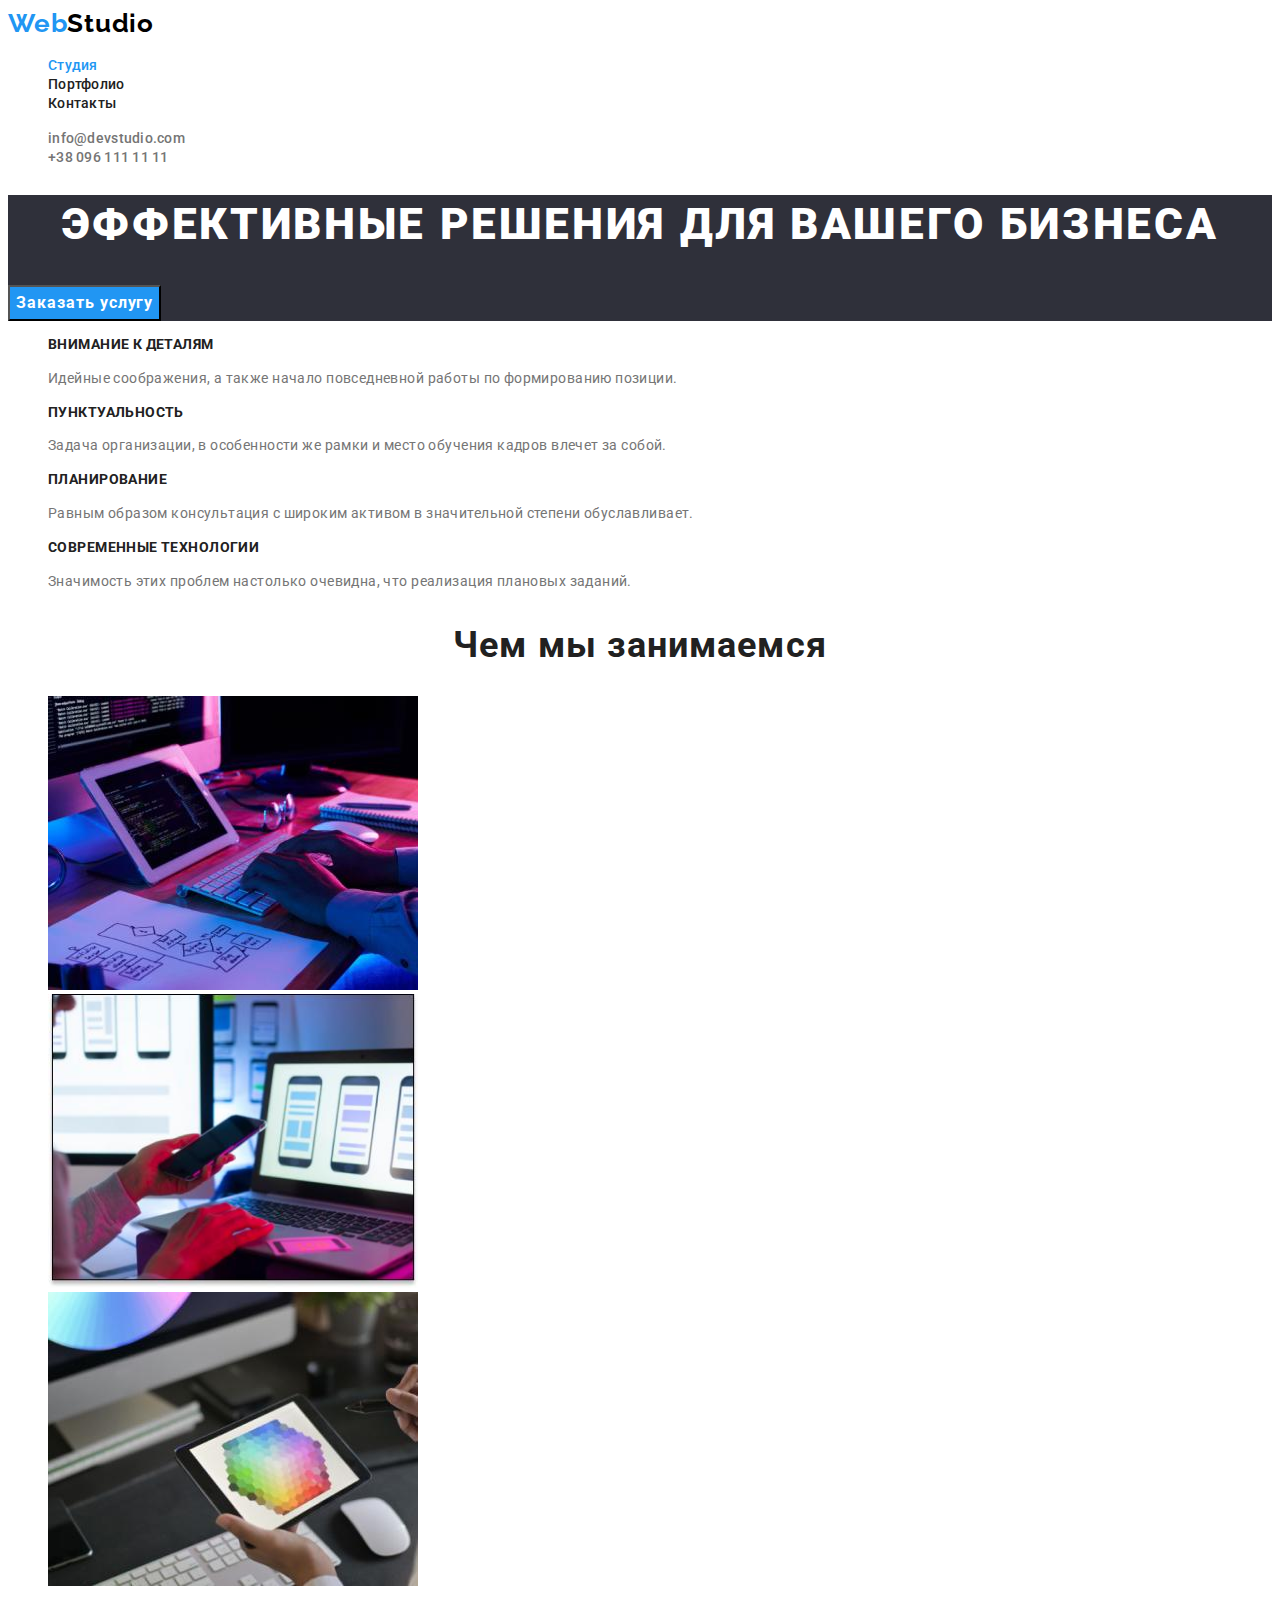
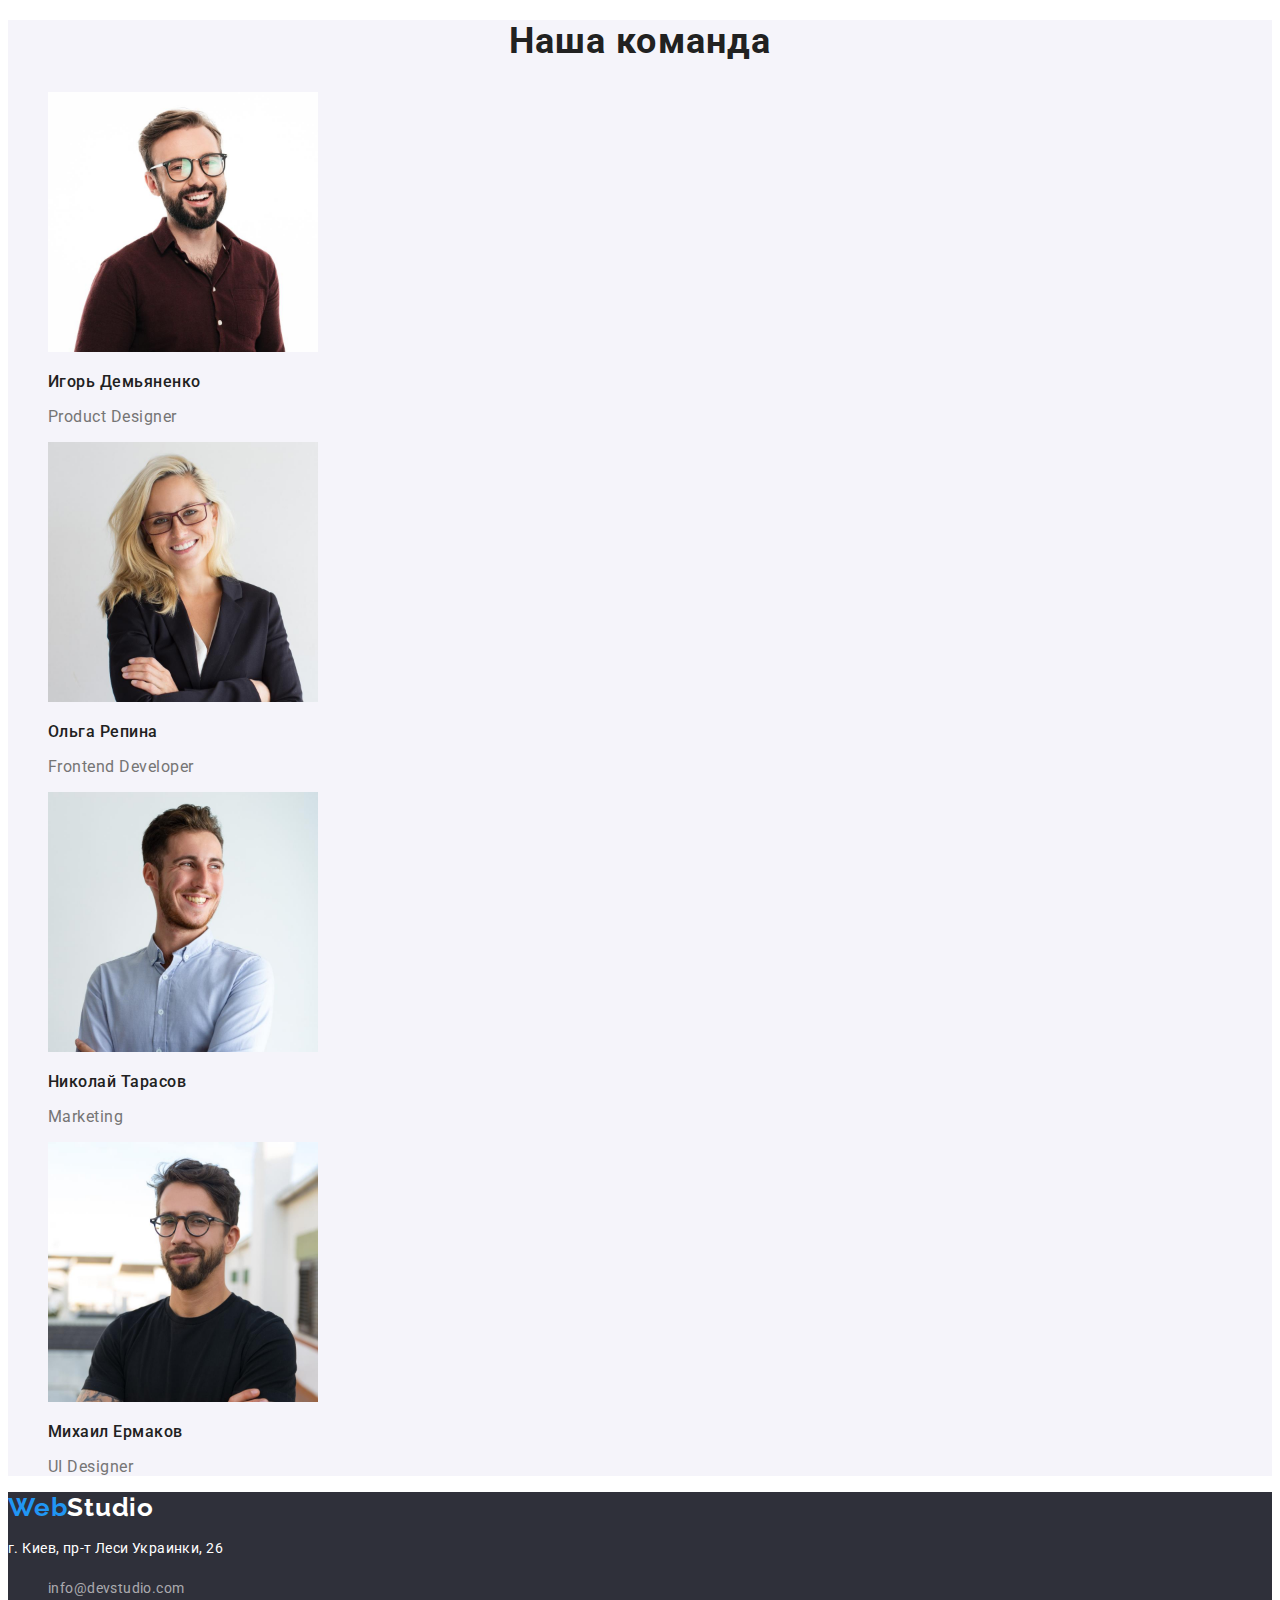
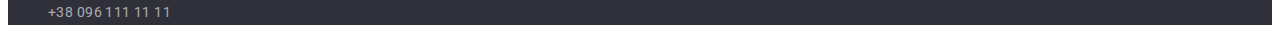
<file: index.html>
<!DOCTYPE html>
<html lang="ru">

<head>
    <meta charset="UTF-8">
    <meta http-equiv="X-UA-Compatible" content="IE=edge">
    <meta name="viewport" content="width=device-width, initial-scale=1.0">
    <title>Студия</title>
    <link rel="stylesheet" href="https://cdnjs.cloudflare.com/ajax/libs/modern-normalize/1.1.0/modern-normalize.min.css"
        integrity="sha512-wpPYUAdjBVSE4KJnH1VR1HeZfpl1ub8YT/NKx4PuQ5NmX2tKuGu6U/JRp5y+Y8XG2tV+wKQpNHVUX03MfMFn9Q=="
        crossorigin="anonymous" referrerpolicy="no-referrer" /> 
        <link rel="preconnect" href="https://fonts.googleapis.com">
        <link rel="preconnect" href="https://fonts.gstatic.com" crossorigin>
        <link href="https://fonts.googleapis.com/css2?family=Raleway:wght@700&family=Roboto:wght@400;500;700;900&display=swap"
            rel="stylesheet">
        <link rel="stylesheet" href="./css/styles.css">
</head>

<body>

    <header class="header">

        <nav>
            <a class="logo logo-header link" href="./index.html" lang="en"><span class="logo-first-part">Web</span>Studio</a>
            <ul class=" site-nav-list list">
                <li>
                    <a class=" site-nav-link current link" href="./index.html">Студия</a>
                </li>
                <li>
                    <a class="site-nav-link link" href=" ./portfolio.html">Портфолио</a>
                </li>
                <li>
                    <a class="site-nav-link link" href="">Контакты</a>
                </li>
            </ul>
        </nav>

        <ul class=" header-contacts list">
            <li><a class="header-contacts-link link" href="mailto:info@devstudio.com">info@devstudio.com</a></li>
            <li><a class="header-contacts-link link" href="tel:+380961111111">+38 096 111 11 11</a></li>
        </ul>

    </header>

    <main>
        <!-- Hero -->
        <section class="hero">
            <h1 class="hero-title">Эффективные решения для вашего бизнеса</h1>
            <button class="hero-btn btn" type="button">Заказать услугу</button>
        </section>

        <section class="peculiarities">
            <h2 class="visually-hidden">Особенности</h2>
            <ul class="peculiarities-list list">
                <li class="peculiarities-item" >
                    <h3 class="peculiarities-title" >Внимание к деталям</h3>
                    <p class="peculiarities-text" >Идейные соображения, а также начало повседневной работы по формированию позиции.</p>
                </li>
                <li class="peculiarities-item" >
                    <h3 class="peculiarities-title" >Пунктуальность</h3>
                    <p class="peculiarities-text" >Задача организации, в особенности же рамки и место обучения кадров влечет за собой.</p>
                </li>
                <li class="peculiarities-item" >
                    <h3 class="peculiarities-title" >Планирование</h3>
                    <p class="peculiarities-text" >Равным образом консультация с широким активом в значительной степени обуславливает.</p>
                </li>
                <li class="peculiarities-item" >
                    <h3 class="peculiarities-title" >Современные технологии</h3>
                    <p class="peculiarities-text" >Значимость этих проблем настолько очевидна, что реализация плановых заданий.</p>
                </li>
            </ul>
        </section>
  
        <section>
            <h2 class="section-title">Чем мы занимаемся</h2>
            <ul class="list">
                <li>
                    <img src="./images/do-img-1.jpg" alt="человек печатает на клавиатуре" width="370" height="294">
                </li>
                <li>
                    <img src="./images/do-img-2.jpg" alt="человек смотрить на экран ноутбука и держит в руке телефон"
                        width="370" height="294">
                </li>
                <li>
                    <img src="./images/do-img-3.jpg" alt="человек рисует на планшете" width="370" height="294">
                </li>
            </ul>
        </section>

        <section class="team">
            <h2 class="section-title">Наша команда</h2>
            <ul class="team-list list">
                <li class="team-item" >
                    <img src="./images/portrait-img-1.jpg" alt="портрет мужчины" width="270" height="260">
                    <h3 class="team-title" >Игорь Демьяненко</h3>
                    <p class="team-text"  lang="en">Product Designer</p>
                </li>
                <li class="team-item" >
                    <img src="./images/portrait-img-2.jpg" alt="портрет женщины" width="270" height="260">
                    <h3 class="team-title" >Ольга Репина</h3>
                    <p class="team-text"  lang="en">Frontend Developer</p>
                </li>
                <li class="team-item" >
                    <img src="./images/portrait-img-3.jpg" alt="портрет мужчины" width="270" height="260">
                    <h3 class="team-title" >Николай Тарасов</h3>
                    <p  class="team-text" lang="en">Marketing</p>
                </li>
                <li class="team-item" >
                    <img src="./images/portrait-img-4.jpg" alt="портрет мужчины" width="270" height="260">
                    <h3 class="team-title" >Михаил Ермаков</h3>
                    <p class="team-text" lang="en">UI Designer</p>
                </li>
            </ul>
        </section>
    </main>
    <footer class="footer">
        <a class="logo logo-footer link" href="./index.html" lang="en"><span class="logo-first-part">Web</span>Studio</a>

        <address class="address">
            <p class="address-text">г. Киев, пр-т Леси Украинки, 26</p>
            <ul class="footer-contacts list list">
                <li>
                    <a class="footer-contacts-link link"  href="mailto:info@devstudio.com">info@devstudio.com</a>
                </li>
                <li>
                    <a class="footer-contacts-link link" href="tel:+380961111111">+38 096 111 11 11</a>
                </li>
            </ul>
        </address>
    </footer>



</body>

</html>
</file>
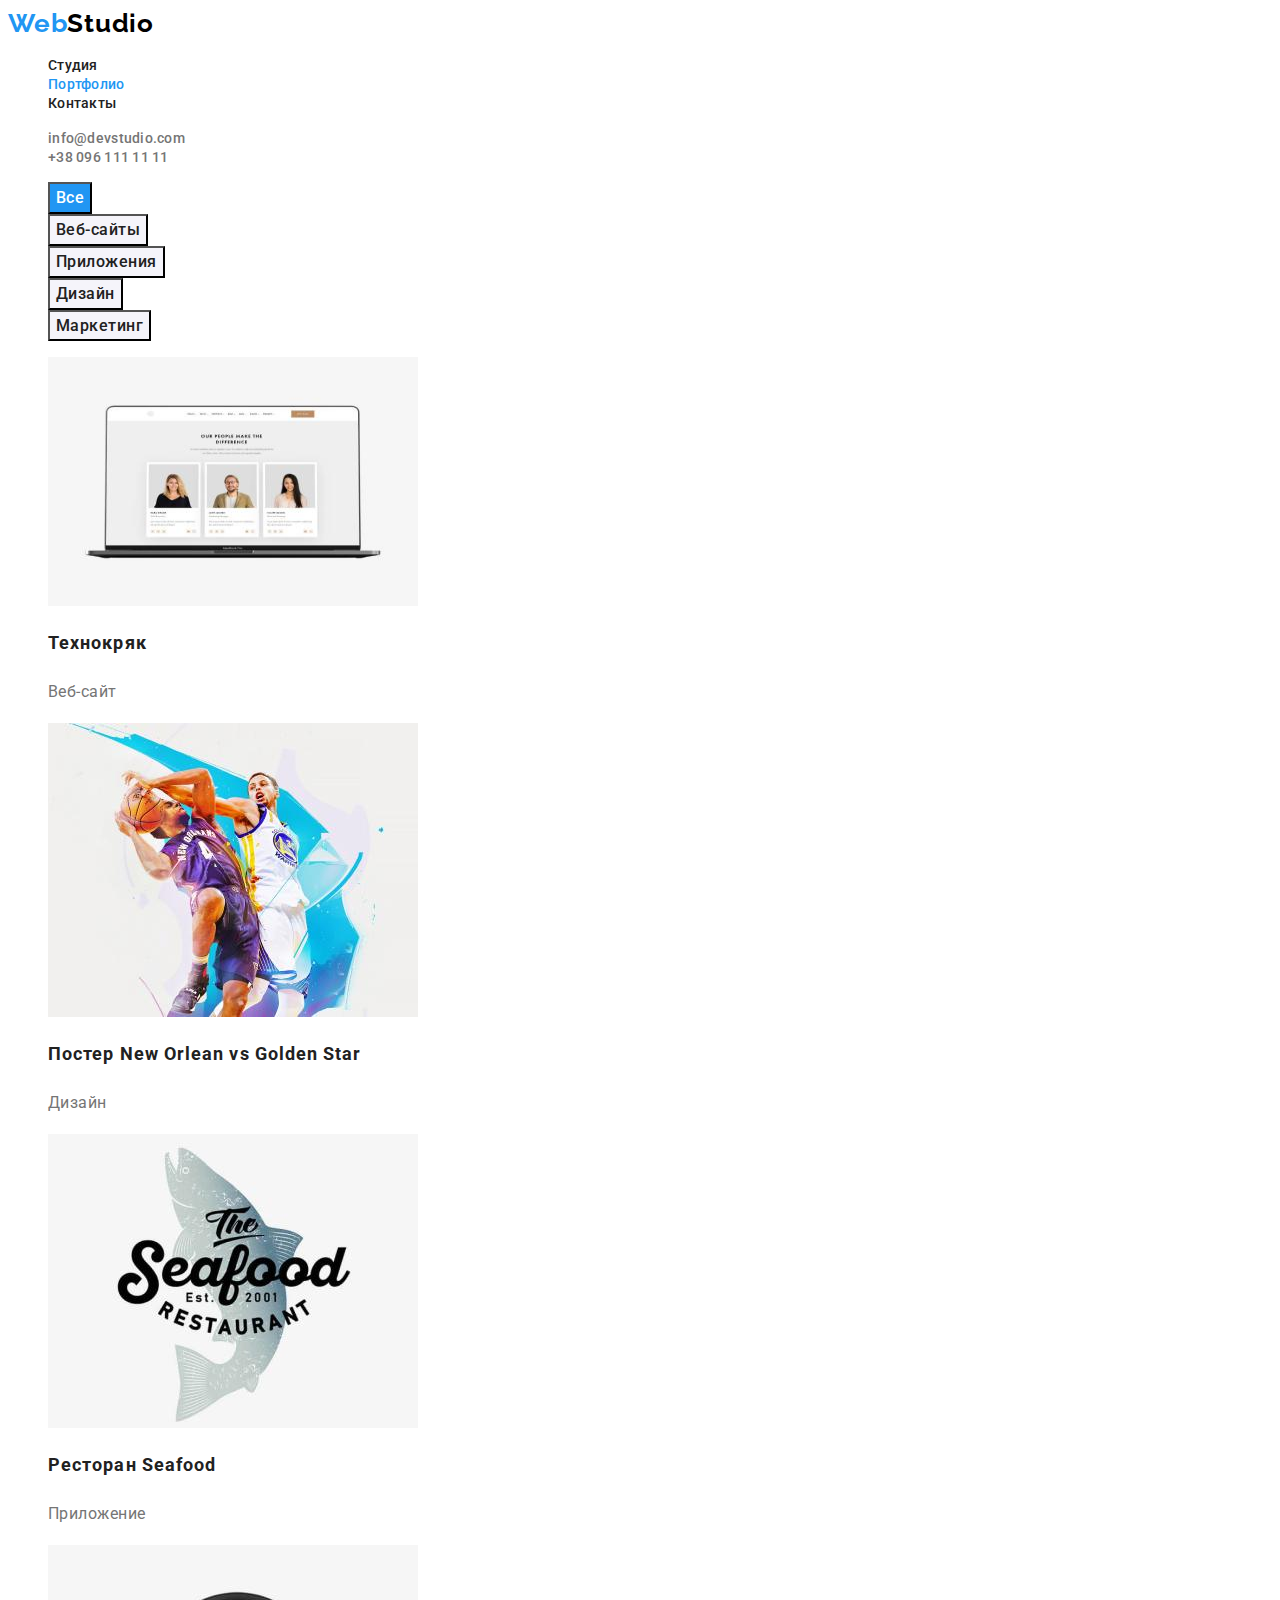
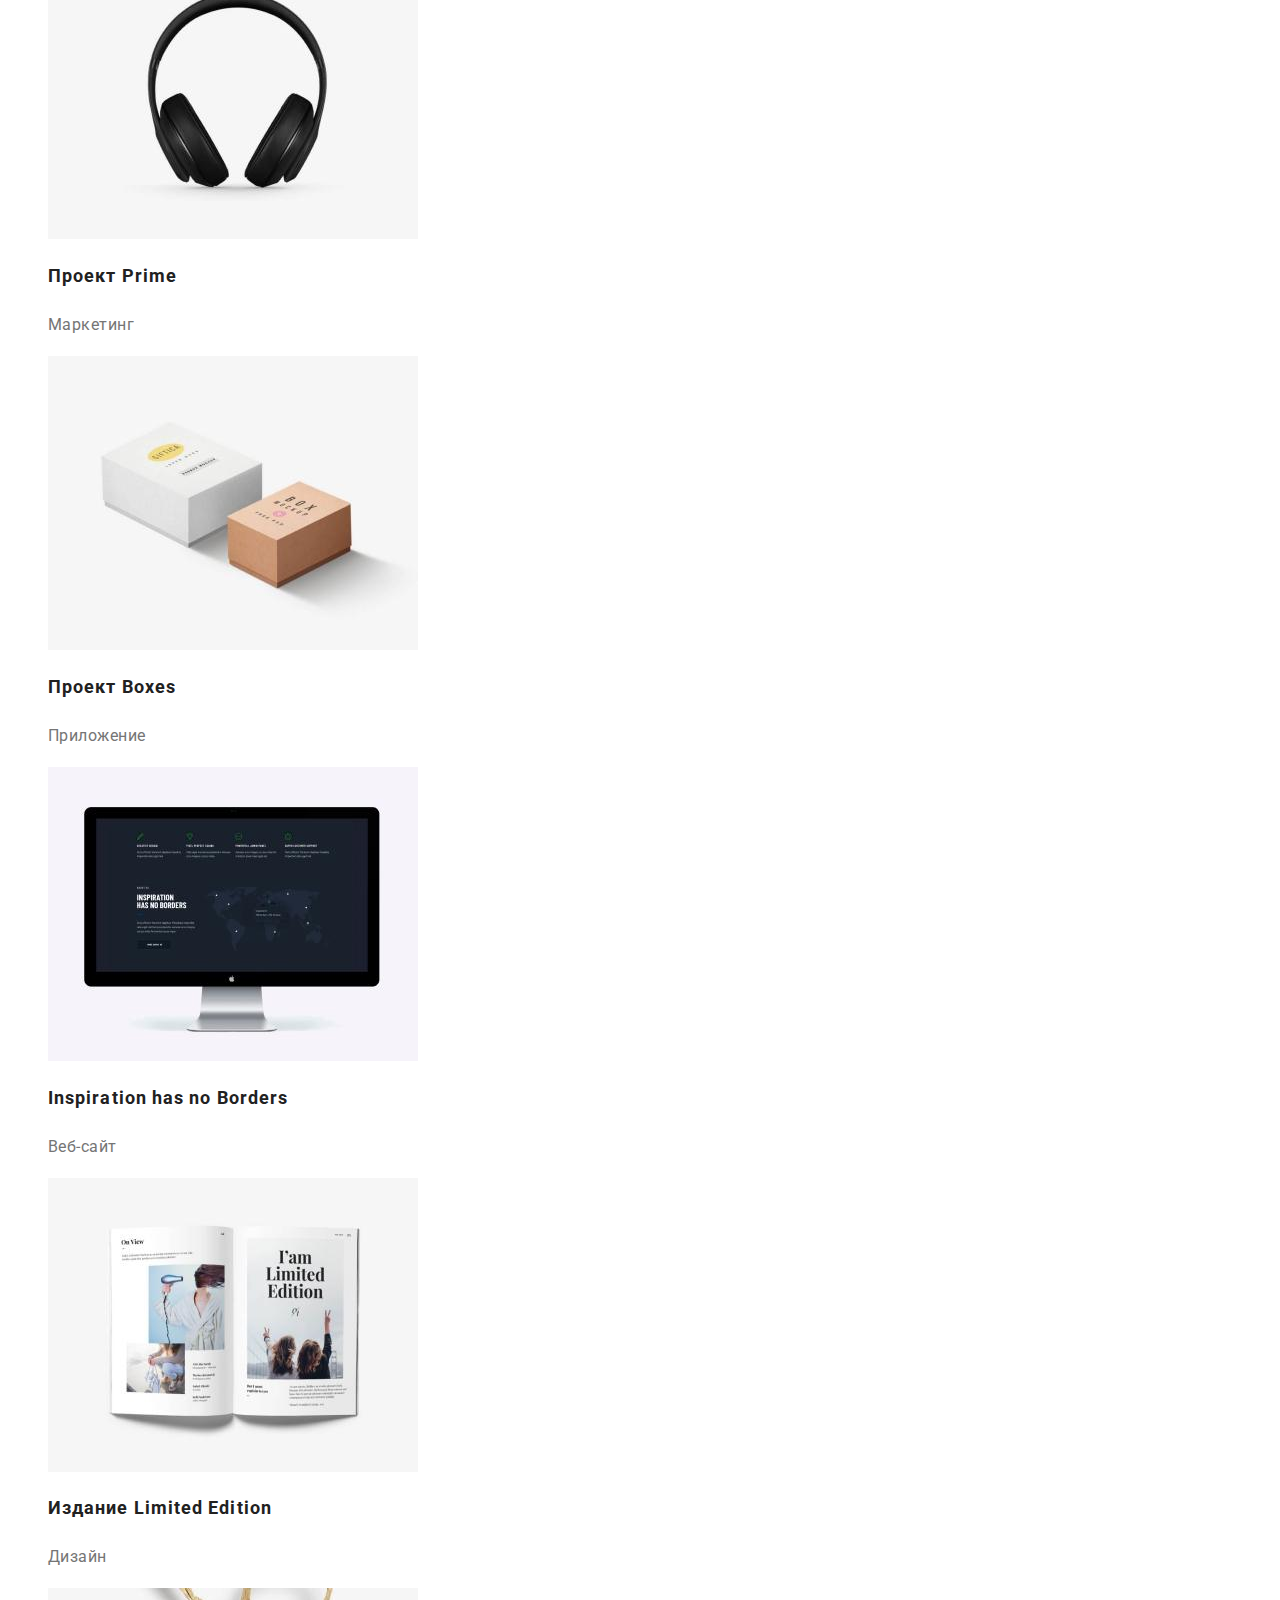
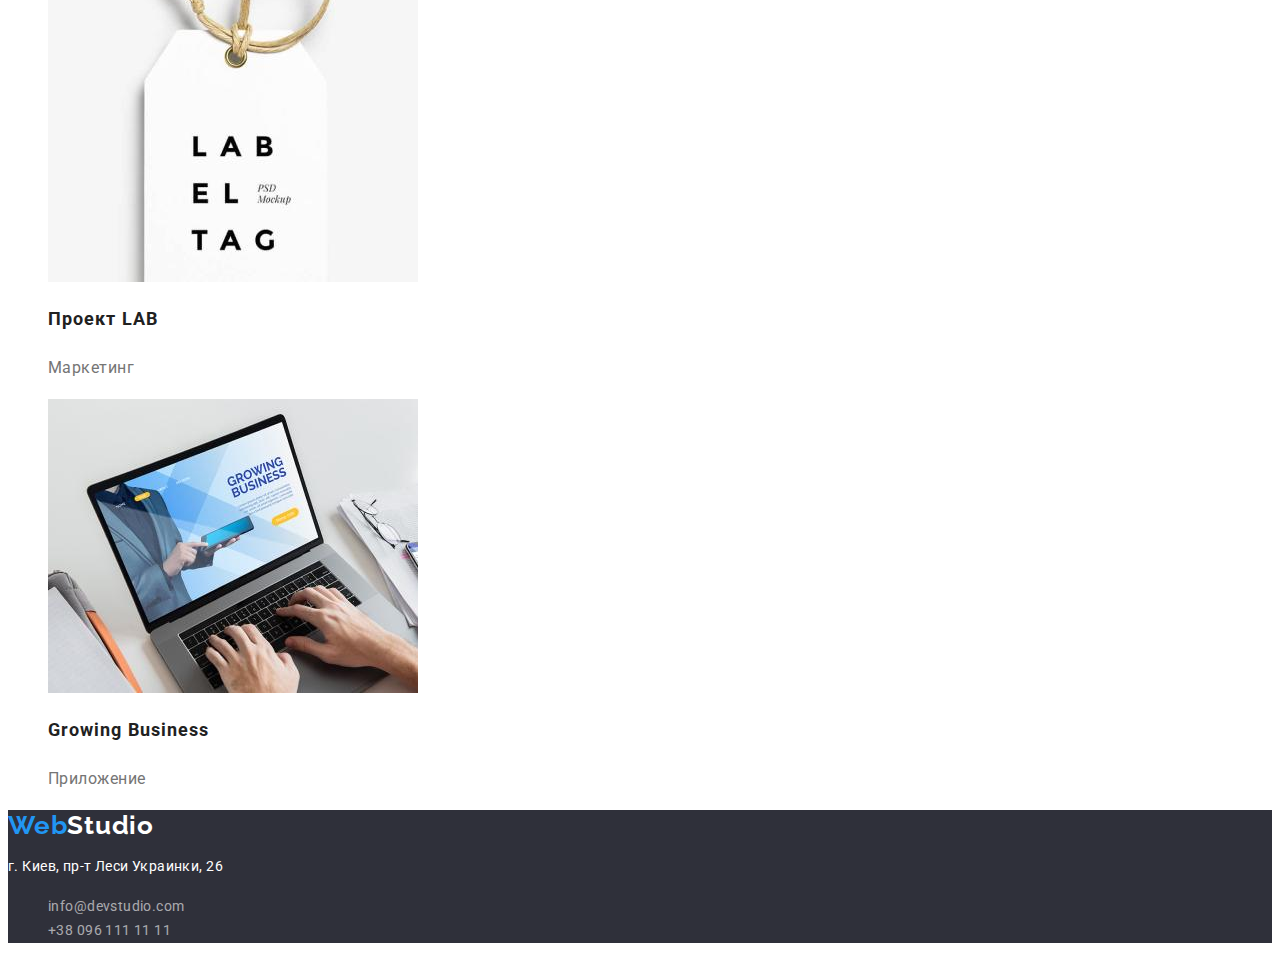
<file: portfolio.html>
<!DOCTYPE html>
<html lang="ru">

<head>
    <meta charset="UTF-8">
    <meta http-equiv="X-UA-Compatible" content="IE=edge">
    <meta name="viewport" content="width=device-width, initial-scale=1.0">
    <title>Портфолио</title>
    <link rel="stylesheet" href="https://cdnjs.cloudflare.com/ajax/libs/modern-normalize/1.1.0/modern-normalize.min.css"
        integrity="sha512-wpPYUAdjBVSE4KJnH1VR1HeZfpl1ub8YT/NKx4PuQ5NmX2tKuGu6U/JRp5y+Y8XG2tV+wKQpNHVUX03MfMFn9Q=="
        crossorigin="anonymous" referrerpolicy="no-referrer" />
    <link rel="preconnect" href="https://fonts.googleapis.com">
    <link rel="preconnect" href="https://fonts.gstatic.com" crossorigin>
    <link
        href="https://fonts.googleapis.com/css2?family=Raleway:wght@700&family=Roboto:wght@400;500;700;900&display=swap"
        rel="stylesheet">
    <link rel="stylesheet" href="./css/styles.css">
</head>

<body>

    <header class="header">

        <nav>
            <a class="logo logo-header link" href="./index.html" lang="en"><span
                    class="logo-first-part">Web</span>Studio</a>
            <ul class=" site-nav-list list">
                <li>
                    <a class=" site-nav-link  link" href="./index.html">Студия</a>
                </li>
                <li>
                    <a class="site-nav-link current link" href=" ./portfolio.html">Портфолио</a>
                </li>
                <li>
                    <a class="site-nav-link link" href="">Контакты</a>
                </li>
            </ul>
        </nav>

        <ul class=" header-contacts list">
            <li><a class="header-contacts-link link" href="mailto:info@devstudio.com">info@devstudio.com</a></li>
            <li><a class="header-contacts-link link" href="tel:+380961111111">+38 096 111 11 11</a></li>
        </ul>

    </header>


    <main>
        <section class="our-projects">
            <h1 class="visually-hidden">Наши проекты</h1>
            <ul class="filter-btn-list list">
                <li>
                    <button class="filter-btn active-btn btn" type="button">Все</button>
                </li>
                <li>
                    <button class="filter-btn btn" type="button">Веб-сайты</button>
                </li>
                <li>
                    <button class="filter-btn btn" type="button">Приложения</button>
                </li>
                <li>
                    <button class="filter-btn btn" type="button">Дизайн</button>
                </li>
                <li>
                    <button class="filter-btn btn" type="button">Маркетинг</button>
                </li>
            </ul>

            <ul class="our-projects-list list">
                <li class="our-projects-item">
                    <img src="./images/project-img-1.jpg" alt="ноутбук" width="370" height="249">
                    <h2 class="our-projects-title">Технокряк</h2>
                    <p class="our-projects-filter">Веб-сайт</p>
                </li>
                <li class="our-projects-item">
                    <img src="./images/project-img-2.jpg" alt="баскетболисты" width="370" height="294">
                    <h2 class="our-projects-title">Постер <span lang="en">New Orlean vs Golden Star</span> </h2>
                    <p class="our-projects-filter">Дизайн</p>
                </li>
                <li class="our-projects-item">
                    <img src="./images/project-img-3.jpg" alt="логотип ресторана" width="370" height="294">
                    <h2 class="our-projects-title"> Ресторан <span lang="en">Seafood</span> </h2>
                    <p class="our-projects-filter">Приложение</p>
                </li>
                <li class="our-projects-item">
                    <img src="./images/project-img-4.jpg" alt="наушники" width="370" height="294">
                    <h2 class="our-projects-title">Проект <span lang="en">Prime</span> </h2>
                    <p class="our-projects-filter">Маркетинг</p>
                </li>
                <li class="our-projects-item">
                    <img src="./images/project-img-5.jpg" alt="коробки" width="370" height="294">
                    <h2 class="our-projects-title">Проект <span lang="en">Boxes</span> </h2>
                    <p class="our-projects-filter">Приложение</p>
                </li>
                <li class="our-projects-item">
                    <img src="./images/project-img-6.jpg" alt="экран монитора" width="370" height="294">
                    <h2 class="our-projects-title" lang="en">Inspiration has no Borders</h2>
                    <p class="our-projects-filter">Веб-сайт</p>
                </li>
                <li class="our-projects-item">
                    <img src="./images/project-img-7.jpg" alt="журнал" width="370" height="294">
                    <h2 class="our-projects-title">Издание <span lang="en">Limited Edition</span> </h2>
                    <p class="our-projects-filter">Дизайн</p>
                </li>
                <li class="our-projects-item">
                    <img src="./images/project-img-8.jpg" alt="лейбл" width="370" height="294">
                    <h2 class="our-projects-title">Проект <span lang="en">LAB</span> </h2>
                    <p class="our-projects-filter">Маркетинг</p>
                </li>
                <li class="our-projects-item">
                    <img src="./images/project-img-9.jpg" alt="ноутбук" width="370" height="294">
                    <h2 class="our-projects-title" lang="en">Growing Business</h2>
                    <p class="our-projects-filter">Приложение</p>
                </li>
            </ul>
        </section>
    </main>
    <footer class="footer">
        <a class="logo logo-footer link" href="./index.html" lang="en"><span
                class="logo-first-part">Web</span>Studio</a>

        <address class="address">
            <p class="address-text">г. Киев, пр-т Леси Украинки, 26</p>
            <ul class="footer-contacts list list">
                <li>
                    <a class="footer-contacts-link link" href="mailto:info@devstudio.com">info@devstudio.com</a>
                </li>
                <li>
                    <a class="footer-contacts-link link" href="tel:+380961111111">+38 096 111 11 11</a>
                </li>
            </ul>
        </address>
    </footer>


</body>

</html>
</file>
<file: css/styles.css>
:root {
  --primary-text-color: #757575;
  --primary-title-color: #ffffff;
  --secondary-title-color: #212121;
  --accent-color: #2196f3;
  --logo-header-color: #000000;
  --footer-contacts-color: rgba(255, 255, 255, 0.6);
  --footer-background-color: #2f303a;
  --team-background-color: #f5f4fa;
  --hero-btn-focus-background-color: #188ce8;
}

body {
  font-family: 'Roboto', sans-serif;
  color: var(--primary-text-color);
  background-color: var(--primary-title-color);
}

.link {
  text-decoration: none;
}
.list {
  list-style: none;
}

.logo {
  font-family: 'Raleway', sans-serif;
  font-weight: 700;
  font-size: 26px;
  line-height: 1.19;
  letter-spacing: 0.03em;
}
.logo-header {
  color: var(--logo-header-color);
}
.logo-footer {
  color: var(--primary-title-color);
}
.logo-first-part {
  color: var(--accent-color);
}
.btn {
  cursor: pointer;
}
.section-title {
  font-size: 36px;
  line-height: 1.17;
  text-align: center;
  letter-spacing: 0.03em;
  color: var(--secondary-title-color);
}

.visually-hidden {
  position: absolute;
  white-space: nowrap;
  width: 1px;
  height: 1px;
  overflow: hidden;
  border: 0;
  padding: 0;
  clip: rect(0 0 0 0);
  clip-path: inset(50%);
  margin: -1px;
}

/*------------------- header---------------------------------- */

.site-nav-link {
  font-weight: 500;
  font-size: 14px;
  line-height: 1.14;
  letter-spacing: 0.02em;
  color: var(--secondary-title-color);
}
.footer-contacts-link:focus,
.footer-contacts-link:hover,
.header-contacts-link:focus,
.header-contacts-link:hover,
.site-nav-link.current,
.site-nav-link:hover,
.site-nav-link:focus {
  color: var(--accent-color);
}

.header-contacts-link {
  font-weight: 500;
  font-size: 14px;
  line-height: 1.14;
  letter-spacing: 0.02em;
  color: var(--primary-text-color);
}

/* --------------footer----------------- */
.footer {
  background-color: var(--footer-background-color);
}
.address {
  font-style: inherit;
}

.address-text {
  font-size: 14px;
  line-height: 1.71;
  letter-spacing: 0.03em;
  color: var(--primary-title-color);
}
.footer-contacts-link {
  font-weight: 400;
  font-size: 14px;
  line-height: 1.71;
  letter-spacing: 0.03em;
  color: var(--footer-contacts-color);
}

/* ------------------------hero---------------------- */
.hero {
  background-color: var(--footer-background-color);
}
.hero-title {
  font-weight: 900;
  font-size: 44px;
  line-height: 1.36;
  text-align: center;
  letter-spacing: 0.06em;
  text-transform: uppercase;
  color: var(--primary-title-color);
}

.hero-btn {
  font-family: inherit;
  font-weight: 700;
  font-size: 16px;
  line-height: 1.87;
  letter-spacing: 0.06em;
  color: var(--primary-title-color);
  background-color: var(--accent-color);
}
.hero-btn:focus,
.hero-btn:hover {
  background-color: var(--hero-btn-focus-background-color);
}

/* -------------------peculiarities section---------------- */

.peculiarities-title {
  font-size: 14px;
  line-height: 1.14;
  letter-spacing: 0.03em;
  text-transform: uppercase;
  color: var(--secondary-title-color);
}
.peculiarities-text {
  font-size: 14px;
  line-height: 1.71;
  letter-spacing: 0.03em;
}

/* --------------team section-------------------------------- */

.team {
  background-color: var(--team-background-color);
}
.team-title {
  font-weight: 500;
  font-size: 16px;
  line-height: 1.19;
  letter-spacing: 0.03em;
  color: var(--secondary-title-color);
}

.team-text {
  font-size: 16px;
  line-height: 1.19;
  letter-spacing: 0.03em;
}

/* -----------------our-projects section----------------------- */
.filter-btn {
  font-family: inherit;
  font-weight: 500;
  font-size: 16px;
  line-height: 1.62;
  text-align: center;
  letter-spacing: 0.03em;
  color: var(--secondary-title-color);
  background-color: var(--team-background-color);
}

.filter-btn.active-btn {
  color: var(--primary-title-color);
  background-color: var(--accent-color);
}

.filter-btn:hover,
.filter-btn:focus {
  color: var(--primary-title-color);
  background-color: var(--accent-color);
}
.our-projects-title {
  font-size: 18px;
  line-height: 2;
  letter-spacing: 0.06em;
  color: var(--secondary-title-color);
}
.our-projects-filter {
  font-size: 16px;
  line-height: 1.87;
  letter-spacing: 0.03em;
}
</file>
